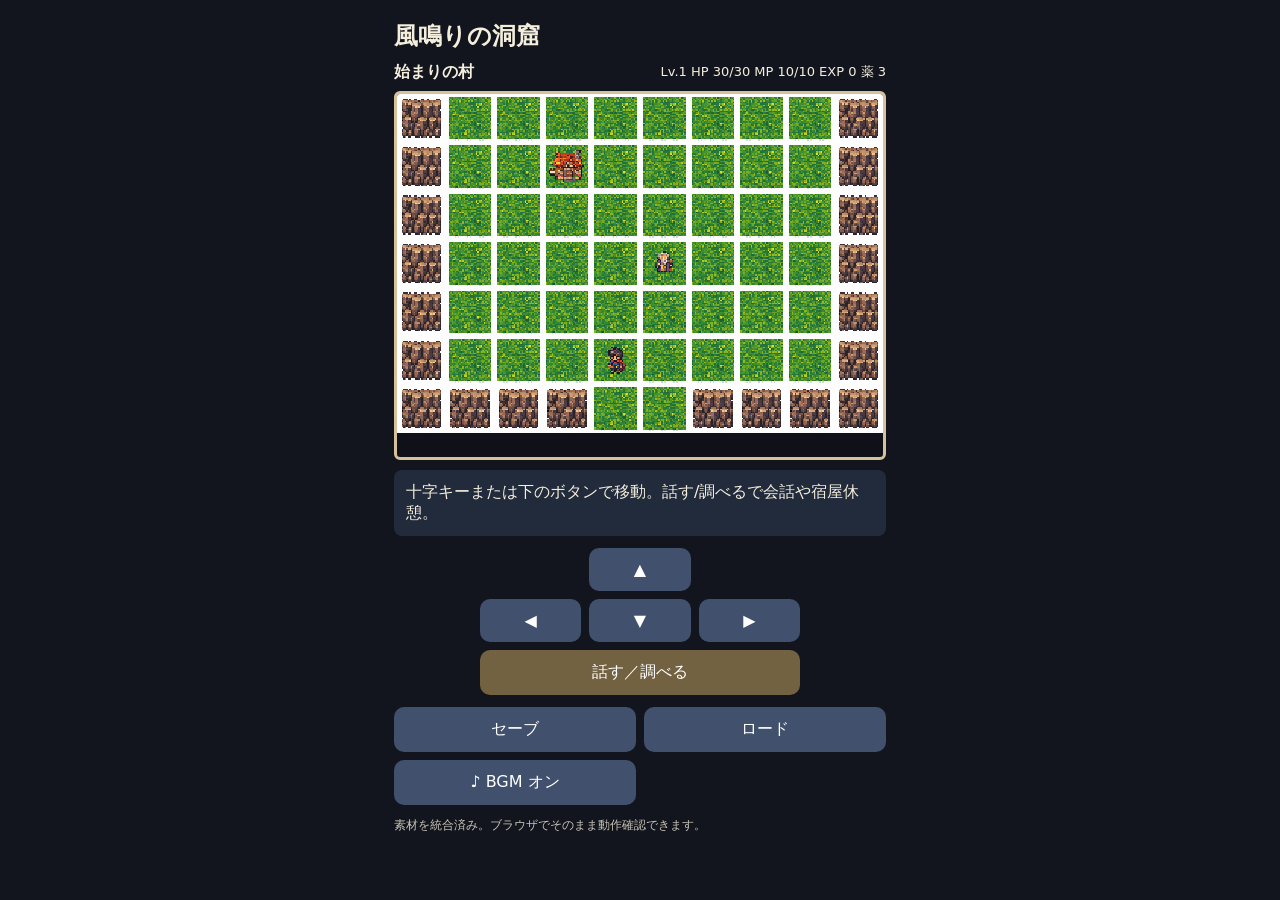
<file: index.html>
<!doctype html>
<html lang="ja">
<head>
  <meta charset="utf-8">
  <meta name="viewport" content="width=device-width,initial-scale=1,viewport-fit=cover">
  <title>風鳴りの洞窟 | Fantasy RPG</title>
  <style>*{box-sizing:border-box}body{margin:0;background:#12151d;color:#f4eedc;font-family:system-ui,"Hiragino Kaku Gothic ProN",sans-serif}button{font:inherit}.wrap{max-width:520px;margin:auto;padding:14px}h1{font-size:24px;margin:6px 0 10px}.meta{display:flex;justify-content:space-between;gap:12px;align-items:center;flex-wrap:wrap}#place{font-weight:700}#status{font-size:13px;min-height:20px}canvas{display:block;width:100%;aspect-ratio:4/3;image-rendering:pixelated;background:#101018;border:3px solid #d5c29c;border-radius:6px;margin-top:8px}#message,#battle{background:#222b3c;padding:12px;border-radius:8px;margin:10px 0}#message{min-height:72px}.battle-head{margin-bottom:8px}.battle-body{display:flex;gap:12px;align-items:center}#enemy-img{width:96px;height:96px;image-rendering:pixelated;background:rgba(255,255,255,.06);border-radius:6px}.battle-menu{display:grid;grid-template-columns:repeat(2,minmax(0,1fr));gap:8px;margin-top:10px}.battle-menu button,.system button,.pad button{appearance:none;border:none;border-radius:10px;background:#40506d;color:#fff;padding:12px 10px}.battle-menu button:active,.system button:active,.pad button:active{transform:translateY(1px);filter:brightness(.95)}.pad{display:grid;grid-template-columns:repeat(3,1fr);gap:8px;max-width:320px;margin:12px auto}.pad .up{grid-column:2}.pad .left{grid-column:1;grid-row:2}.pad .down{grid-column:2;grid-row:2}.pad .right{grid-column:3;grid-row:2}.pad .action{grid-column:1 / span 3;background:#736241}.system{display:grid;grid-template-columns:1fr 1fr;gap:8px}.note{font-size:12px;opacity:.8}@media (min-width:540px){#message{min-height:56px}}</style>
</head>
<body>
  <main class="wrap">
    <h1>風鳴りの洞窟</h1>
    <div class="meta">
      <div id="place">始まりの村</div>
      <div id="status"></div>
    </div>

    <canvas id="game" width="320" height="240" aria-label="ゲーム画面"></canvas>
    <p id="message" role="status">十字キーまたは下のボタンで移動。話す/調べるで会話や宿屋休憩。</p>

    <section id="battle" hidden>
      <div class="battle-head">
        <strong id="enemy-name"></strong>
      </div>
      <div class="battle-body">
        <img id="enemy-img" alt="敵" width="96" height="96">
        <p id="battle-msg"></p>
      </div>
      <div id="battle-menu" class="battle-menu"></div>
    </section>

    <div class="pad">
      <button data-dir="up" class="up">▲</button>
      <button data-dir="left" class="left">◀</button>
      <button data-dir="down" class="down">▼</button>
      <button data-dir="right" class="right">▶</button>
      <button id="interact" class="action">話す／調べる</button>
    </div>

    <div class="system">
      <button id="save">セーブ</button>
      <button id="load">ロード</button>
      <button id="music-toggle" aria-pressed="false">♪ BGM オフ</button>
    </div>

    <p class="note">素材を統合済み。ブラウザでそのまま動作確認できます。</p>
  </main>
  <script src="music/battle.js"></script>
  <script>const TILE=32, VIEW_W=320, VIEW_H=240;
const maps={
  village:{name:"始まりの村",rows:["##########","#........#","#..H.....#","#........#","#....N...#","#........#","#........#","####..####"],npc:{x:5,y:4,text:"長老『風鳴りの洞窟に異変がある。気をつけてな。』"},exits:[{x:4,y:7,to:"field",tx:3,ty:6},{x:5,y:7,to:"field",tx:4,ty:6}]},
  field:{name:"小さな草原",rows:["############","#..........#","#.......C..#","#..........#","#..........#","#..........#","#..........#","#..........#","###..#######"],exits:[{x:3,y:8,to:"village",tx:4,ty:6},{x:4,y:8,to:"village",tx:5,ty:6},{x:8,y:2,to:"cave",tx:1,ty:5}]},
  cave:{name:"風鳴りの洞窟",rows:["##########","#........#","#..###...#","#..#.....#","#........#","#........#","#........#","##########"],boss:{x:7,y:2},exits:[{x:1,y:5,to:"field",tx:8,ty:3}]}
};
const fresh=()=>({map:"village",x:4,y:6,hp:30,maxHp:30,mp:10,maxMp:10,atk:8,level:1,exp:0,potions:3,steps:0,bossDefeated:false});
let state=fresh(), enemy=null;
const el=id=>document.getElementById(id);
const canvas=el('game');
const ctx=canvas.getContext('2d');
ctx.imageSmoothingEnabled=false;
const files={ground:'[data-uri]',wall:'[data-uri]',house:'[data-uri]',cave:'[data-uri]',npc:'[data-uri]',hero:'[data-uri]',slime:'[data-uri]',guardian:'[data-uri]'};
const imgs={};
for(const [name,file] of Object.entries(files)){
  const img=new Image();
  img.src=file;
  img.onload=()=>render();
  imgs[name]=img;
}
function tell(msg){el('message').textContent=msg;}
function showStats(){
  el('place').textContent=maps[state.map].name;
  el('status').textContent=`Lv.${state.level} HP ${state.hp}/${state.maxHp} MP ${state.mp}/${state.maxMp} EXP ${state.exp} 薬 ${state.potions}`;
}
function cell(m,x,y){return m.rows[y]?.[x] ?? '#';}
function paint(name,x,y,w=TILE,h=TILE){const img=imgs[name];if(img?.complete)ctx.drawImage(img,x,y,w,h);}
function render(){
  const m=maps[state.map];
  ctx.clearRect(0,0,VIEW_W,VIEW_H);
  const maxCamX=Math.max(0,m.rows[0].length-10), maxCamY=Math.max(0,m.rows.length-7);
  const camX=Math.max(0,Math.min(maxCamX,state.x-4));
  const camY=Math.max(0,Math.min(maxCamY,state.y-3));
  const ox=camX*TILE, oy=camY*TILE;
  for(let y=0;y<m.rows.length;y++){
    for(let x=0;x<m.rows[0].length;x++){
      const c=cell(m,x,y), px=x*TILE-ox, py=y*TILE-oy;
      paint('ground',px,py);
      if(c==='#') paint('wall',px,py);
      if(c==='H') paint('house',px,py);
      if(c==='C') paint('cave',px,py);
      if(c==='N') paint('npc',px,py);
    }
  }
  if(m.boss && !state.bossDefeated) paint('guardian',m.boss.x*TILE-ox,m.boss.y*TILE-oy);
  paint('hero',state.x*TILE-ox,state.y*TILE-oy);
  showStats();
}
function warp(to,x,y){state.map=to;state.x=x;state.y=y;tell(maps[to].name+'に入った。');render();}
function move(dx,dy){
  if(enemy) return;
  const m=maps[state.map];
  const x=state.x+dx, y=state.y+dy;
  if(x<0||y<0||x>=m.rows[0].length||y>=m.rows.length) return;
  const exit=m.exits.find(e=>e.x===x && e.y===y);
  if(exit){warp(exit.to,exit.tx,exit.ty);return;}
  if(cell(m,x,y)==='#') return;
  if(m.npc && m.npc.x===x && m.npc.y===y){tell(m.npc.text);return;}
  state.x=x; state.y=y; state.steps++;
  if(m.boss && !state.bossDefeated && m.boss.x===x && m.boss.y===y){battle(true);return;}
  if(state.map!=='village' && state.steps%7===0 && Math.random()<0.65){battle(false);return;}
  render();
}
function interact(){
  if(enemy) return;
  const m=maps[state.map];
  if(m.npc && Math.abs(state.x-m.npc.x)+Math.abs(state.y-m.npc.y)<=1){tell(m.npc.text);return;}
  if(state.map==='village' && Math.abs(state.x-3)+Math.abs(state.y-2)<=1){state.hp=state.maxHp;state.mp=state.maxMp;tell('宿屋で休んだ。HPとMPが全回復した。');render();return;}
  tell('特に何もない。');
}
function battle(isBoss){
  if(window.FantasyMusic && musicEnabled) window.FantasyMusic.start();
  enemy=isBoss?{name:'洞窟の守護者',hp:48,atk:7,exp:20,boss:true,img:'guardian'}:{name:'スライム',hp:15,atk:4,exp:5,boss:false,img:'slime'};
  el('battle').hidden=false;
  el('enemy-name').textContent=enemy.name;
  el('enemy-img').src=imgs[enemy.img].src;
  const menu=el('battle-menu');
  menu.replaceChildren();
  [['攻撃','attack'],['魔法 MP3','magic'],['ポーション','potion'],['逃げる','run']].forEach(([label,action])=>{
    const b=document.createElement('button');b.textContent=label;b.onclick=()=>turn(action);menu.append(b);
  });
  sayBattle(enemy.name+'が現れた！');
}
function sayBattle(s){el('battle-msg').textContent=s;tell(s);}
function endBattle(){enemy=null;el('battle').hidden=true;if(window.FantasyMusic)window.FantasyMusic.stop();render();}
function turn(action){
  if(!enemy) return;
  let s='';
  if(action==='run'){
    if(enemy.boss) s='守護者からは逃げられない！';
    else if(Math.random()<0.75){sayBattle('逃げ切った！');endBattle();return;}
    else s='逃げられなかった！';
  } else if(action==='potion'){
    if(!state.potions){sayBattle('ポーションがない！');return;}
    state.potions--; const heal=Math.min(20,state.maxHp-state.hp); state.hp+=heal; s=`HPを${heal}回復！`;
  } else if(action==='magic'){
    if(state.mp<3){sayBattle('MPが足りない！');return;}
    state.mp-=3; const d=12+Math.floor(Math.random()*5); enemy.hp-=d; s=`ファイア！ ${d}ダメージ！`;
  } else {
    const d=Math.max(1,state.atk+Math.floor(Math.random()*5)-2); enemy.hp-=d; s=`攻撃！ ${d}ダメージ！`;
  }
  if(enemy.hp<=0){
    s+=` ${enemy.name}を倒した！`; state.exp+=enemy.exp;
    if(enemy.boss){state.bossDefeated=true; s+=' 序章クリア！';}
    while(state.exp>=state.level*12){state.exp-=state.level*12; state.level++; state.maxHp+=5; state.maxMp+=2; state.atk+=2; state.hp=state.maxHp; state.mp=state.maxMp; s+=` レベル${state.level}に上がった！`;}
    endBattle(); tell(s); return;
  }
  const dmg=Math.max(1,enemy.atk+Math.floor(Math.random()*3)-1); state.hp-=dmg; s+=` ${enemy.name}の攻撃！ ${dmg}ダメージ。`;
  if(state.hp<=0){state.hp=state.maxHp;state.mp=state.maxMp;endBattle();warp('village',4,6);tell('力尽きた……村で目を覚ました。');return;}
  sayBattle(s); render();
}
function save(){localStorage.setItem('fantasy-rpg-save-v1',JSON.stringify(state)); tell('セーブした。');}
function load(){
  const s=JSON.parse(localStorage.getItem('fantasy-rpg-save-v1')||'null');
  if(!s||!maps[s.map]){tell('セーブデータがない。');return;}
  state={...fresh(),...s}; enemy=null; el('battle').hidden=true; if(window.FantasyMusic)window.FantasyMusic.stop(); render(); tell('ロードした。');
}
let musicEnabled=localStorage.getItem('fantasy-rpg-music')!=='off';
const musicButton=el('music-toggle');
function refreshMusicButton(){musicButton.textContent=musicEnabled?'♪ BGM オン':'♪ BGM オフ';musicButton.setAttribute('aria-pressed',String(musicEnabled));}
refreshMusicButton();
musicButton.addEventListener('click',async()=>{
  musicEnabled=!musicEnabled;
  localStorage.setItem('fantasy-rpg-music',musicEnabled?'on':'off');refreshMusicButton();
  if(!window.FantasyMusic){tell('BGMの読み込みに失敗した。再読み込みしてね。');return;}
  if(musicEnabled){const ok=await window.FantasyMusic.start();if(!ok)tell('この環境では音声を再生できなかった。');}
  else window.FantasyMusic.stop();
});
const dirs={up:[0,-1],down:[0,1],left:[-1,0],right:[1,0]};
for(const button of document.querySelectorAll('[data-dir]')){
  let timer=null;
  const step=()=>move(...dirs[button.dataset.dir]);
  button.addEventListener('pointerdown',e=>{e.preventDefault();step(); clearInterval(timer); timer=setInterval(step,165);});
  ['pointerup','pointercancel','pointerleave'].forEach(name=>button.addEventListener(name,()=>clearInterval(timer)));
}
el('interact').onclick=interact; el('save').onclick=save; el('load').onclick=load;
window.addEventListener('keydown',e=>{
  const k={ArrowUp:[0,-1],w:[0,-1],ArrowDown:[0,1],s:[0,1],ArrowLeft:[-1,0],a:[-1,0],ArrowRight:[1,0],d:[1,0]};
  if(k[e.key]){e.preventDefault(); if(!e.repeat) move(...k[e.key]);}
  else if(e.key==='Enter'||e.key===' '){e.preventDefault(); interact();}
});
render();
</script>
</body>
</html>
</file>
